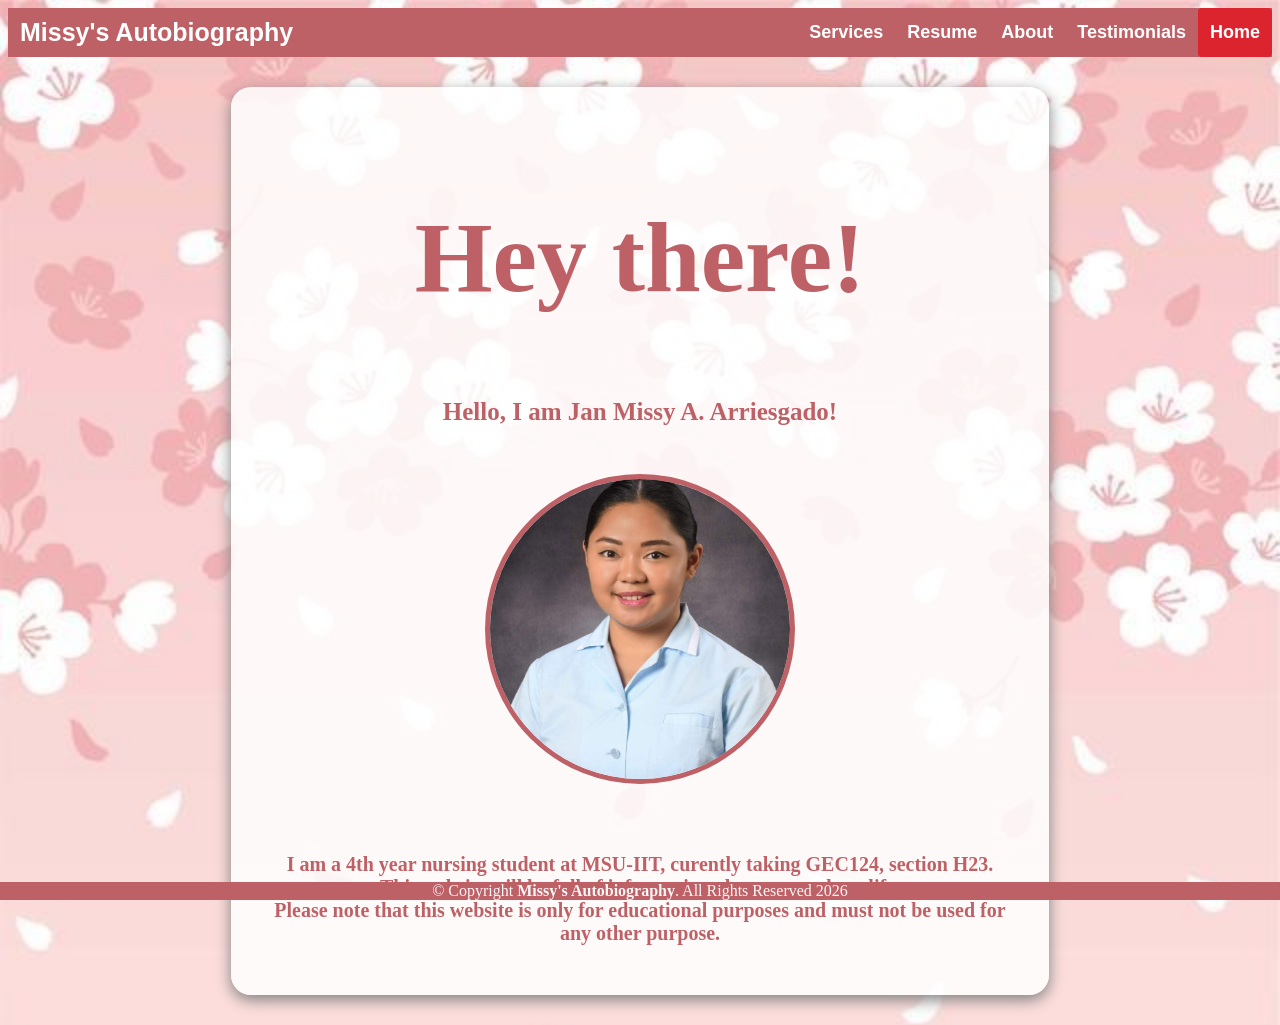
<file: index.html>
<head>
    <title>Missy's Autobiography</title>
    <link rel="stylesheet" type="text/css" href="style.css" media="screen">
    </head>
    
    
    <body data-new-gr-c-s-check-loaded="14.1195.0" data-gr-ext-installed="">
        <header>
            <div class="header">
                <div class="header-Left">
                    <a href="index.html" class="logo">Missy's Autobiography</a>
                </div>
            <div class="header-Right">
                <a href="services.html">Services</a>
                <a href="resume.html">Resume</a>
                <a href="about.html">About</a>
                 <a href="testimonials.html">Testimonials</a>
                <a class="active" href="index.html">Home</a>
            </div>
        </div>
        </header>
    
        <section class="about">
               <h1 section="section">Hey there!</h1>
               <h2>Hello, I am Jan Missy A. Arriesgado!
               <br>
               <br>
               <img src="PHOTOS/arriesgado pinning.jpg" alt="Pinning Ceremony" class="profile-picture"> 
               <br></h2>
               <h3> I am a 4th year nursing student at MSU-IIT, curently taking GEC124, section H23.
                <br>This website will be full of information about me and my life.
                <br>Please note that this website is only for educational purposes and must not be used for any other purpose. </h3>
        </section>
    
        <footer class="">
            <div class="footer">
                © Copyright <strong><span>Missy's Autobiography</span></strong>. All Rights Reserved 2026
            </div>
        </footer>
    
    
    
    </body>
</file>
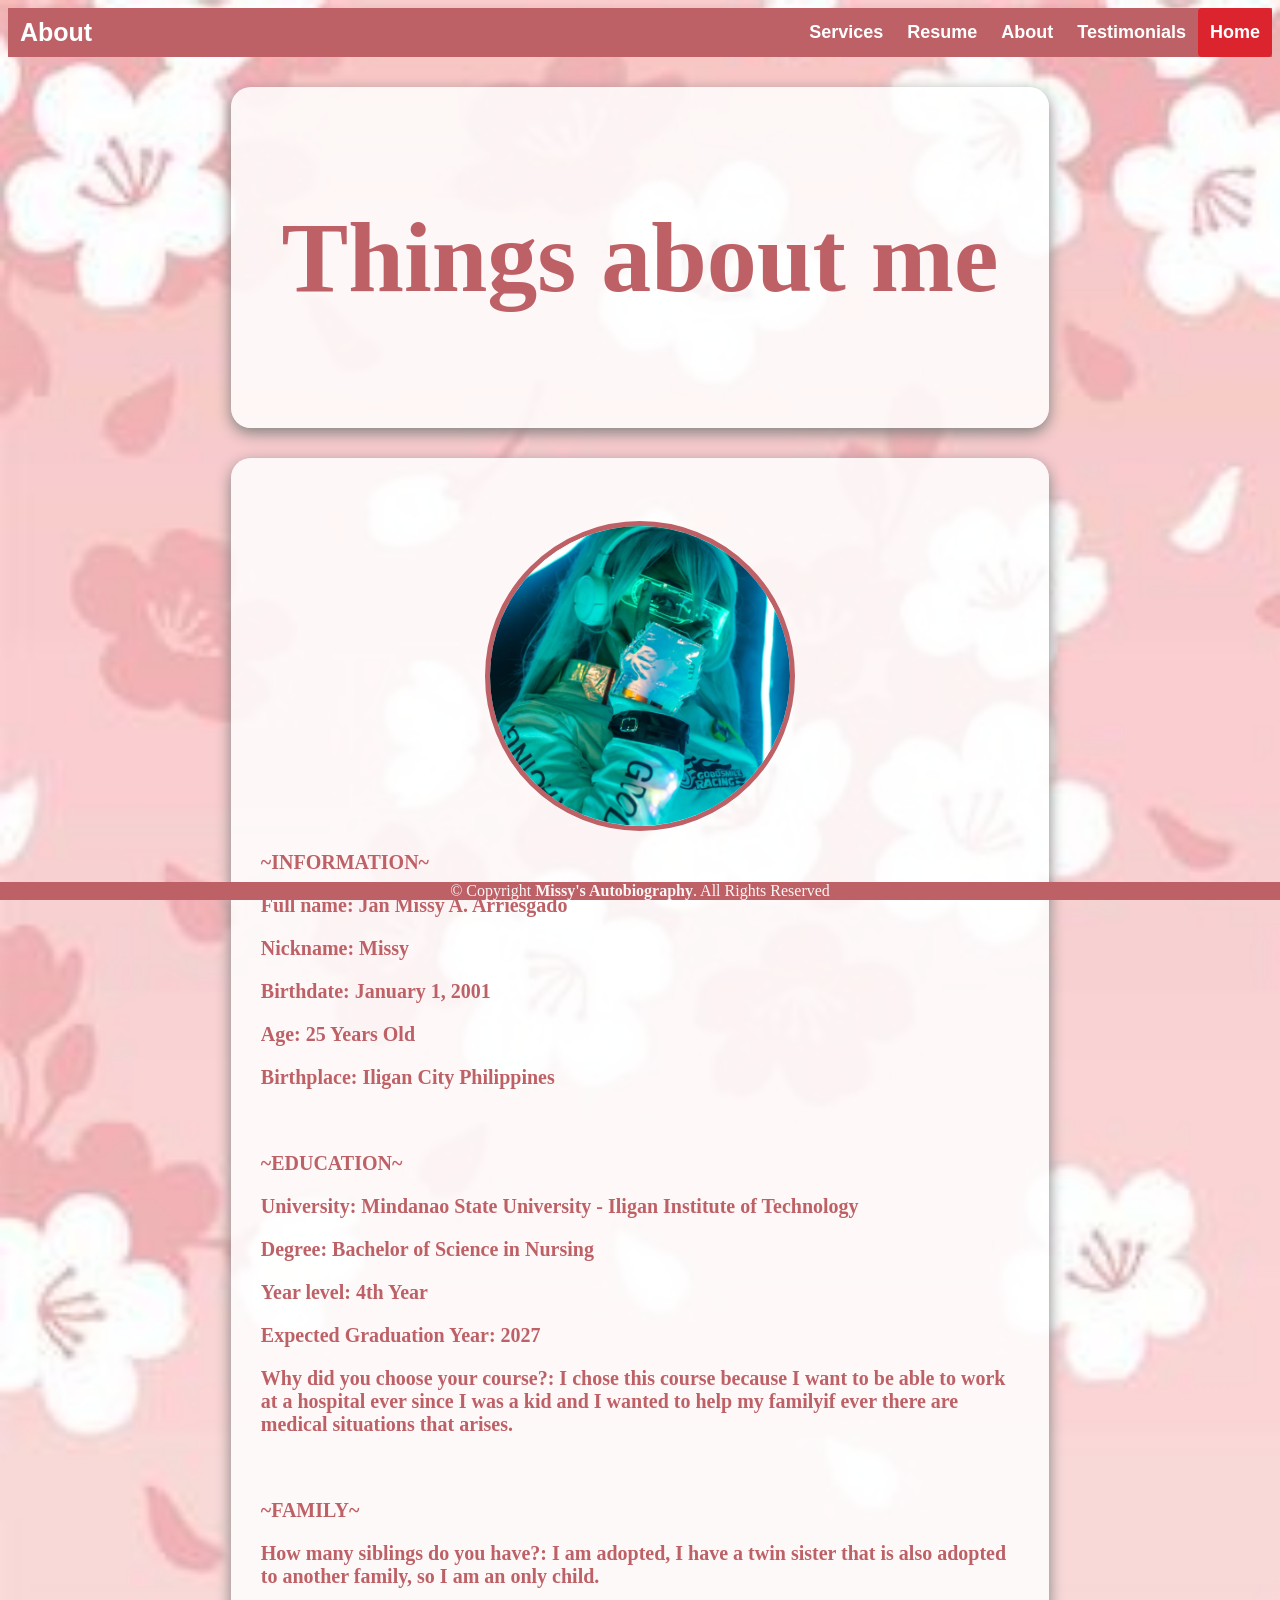
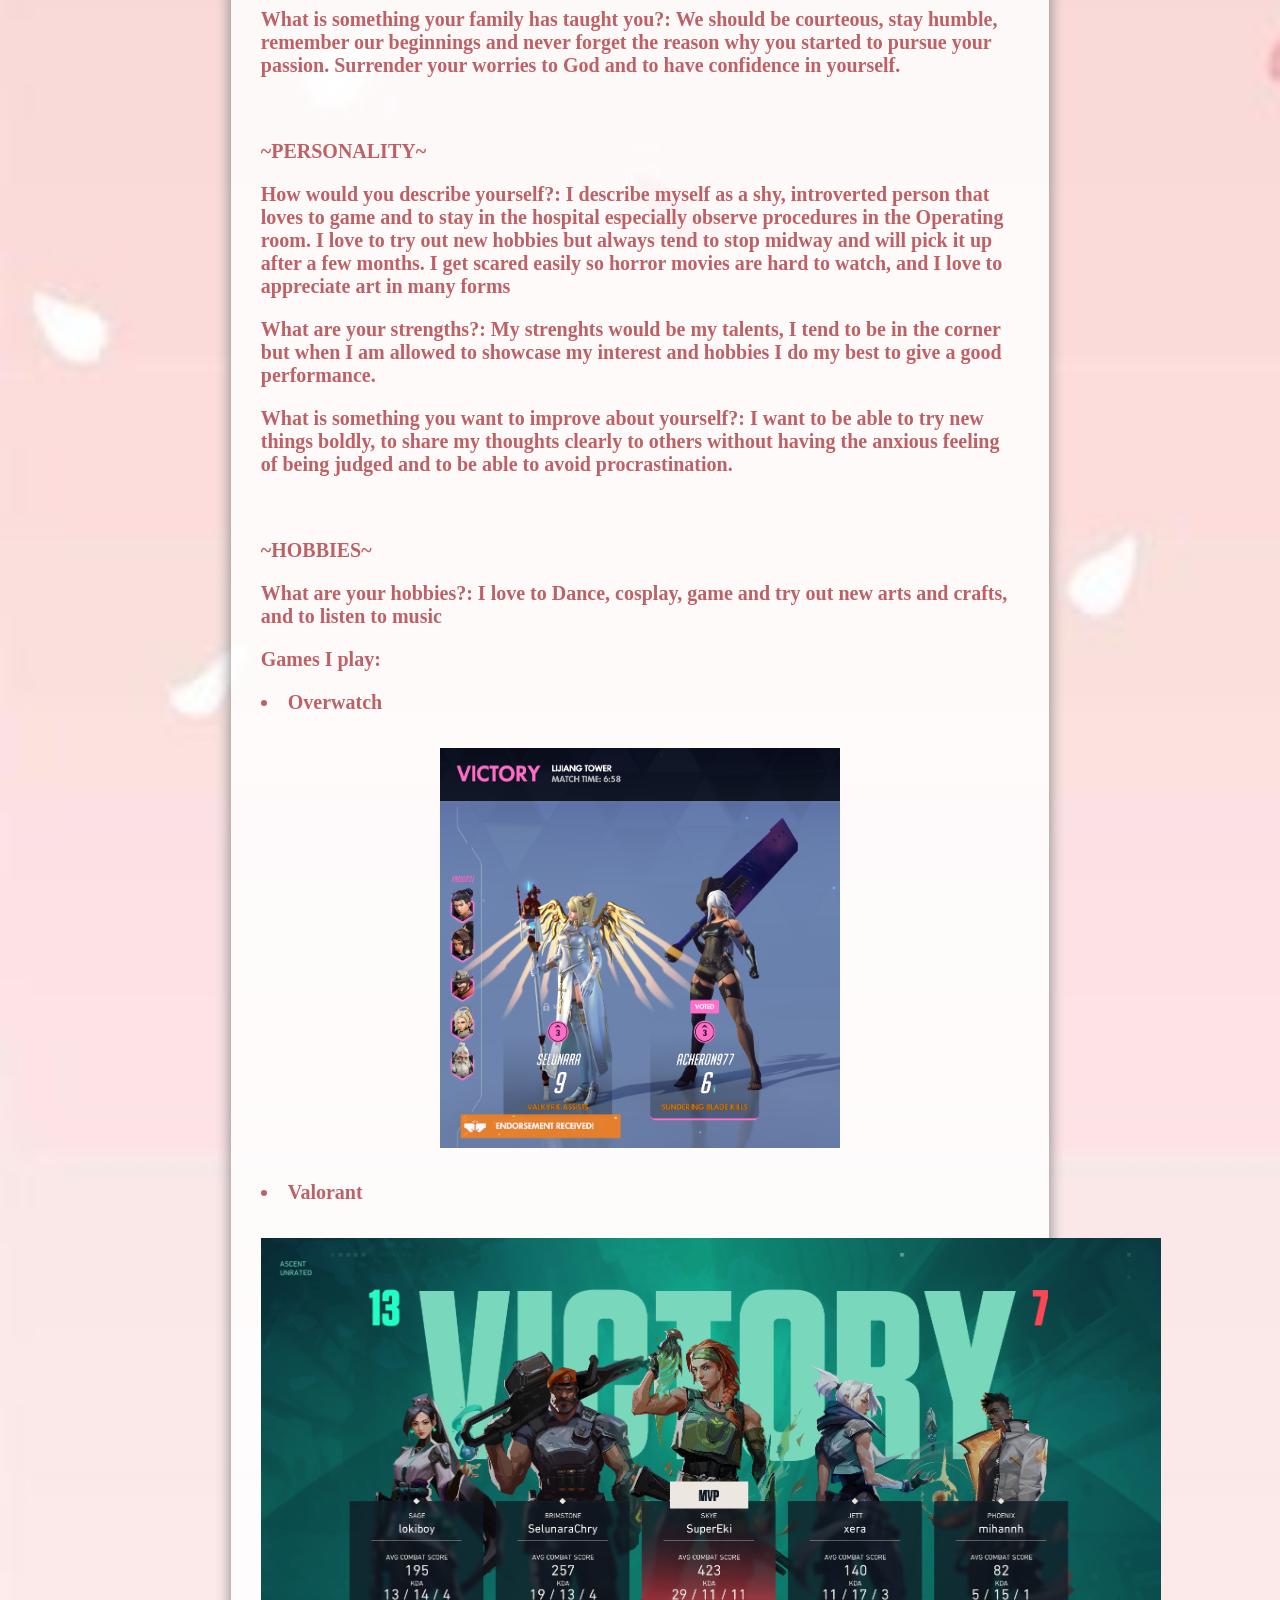
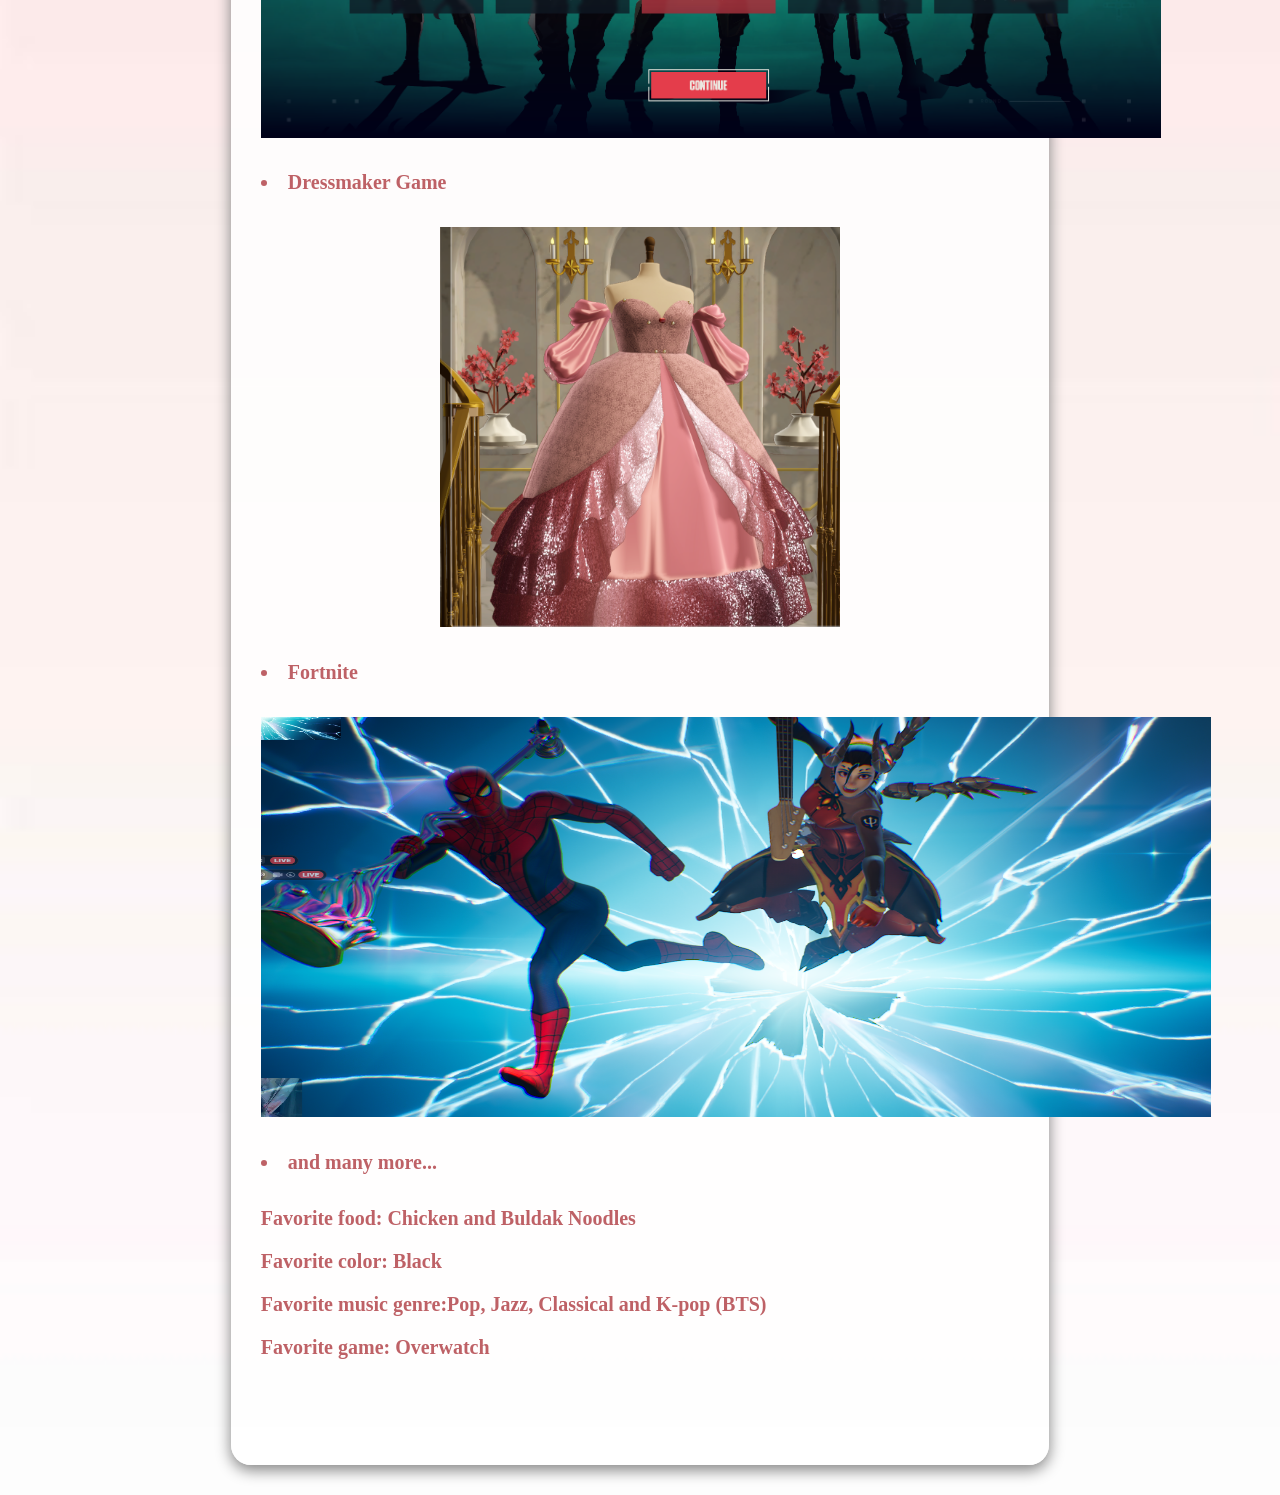
<file: about.html>
<head>
    <title>Missy's Autobiography</title>
    <link rel="stylesheet" type="text/css" href="style.css" media="screen">
    </head>
    
    
    <body data-new-gr-c-s-check-loaded="14.1195.0" data-gr-ext-installed="">
        <header>
            <div class="header">
                <div class="header-Left">
                    <a href="index.html" class="logo">About</a>
                </div>
            <div class="header-Right">
                <a href="services.html">Services</a>
                <a href="resume.html">Resume</a>
                <a href="about.html">About</a>
                 <a href="testimonials.html">Testimonials</a>
                <a class="active" href="index.html">Home</a>
            </div>
        </div>
        </header>
    
        <section class="about">
               <h1>Things about me</h1>
        </section>
          <section class="about">
               <h5> <img src="PHOTOS/COSPLAY 1.jpg" alt="Cosplay 1" class="profile-picture">
                <p>~INFORMATION~</p>
                <p> Full name: Jan Missy A. Arriesgado</p>
                <p>Nickname: Missy</p>
                <p>Birthdate: January 1, 2001</p>
                <p>Age: 25 Years Old</p>
                <p> Birthplace: Iligan City Philippines</p>
                <br>
                <p>~EDUCATION~</p>
                <p>University: Mindanao State University - Iligan Institute of Technology</p>
                <p>Degree: Bachelor of Science in Nursing</p>
                <p> Year level: 4th Year</p>
                <p>Expected Graduation Year: 2027 </p>
                <p>Why did you choose your course?: I chose this course because I want to be able to work at a hospital ever since I was a kid and I wanted to help my familyif ever there are medical situations that arises.</p>
               <br>
                <p>~FAMILY~</p>
                <p>How many siblings do you have?: I am adopted, I have a twin sister that is also adopted to another family, so I am an only child.</p>
                <p>What is something your family has taught you?: We should be courteous, stay humble, remember our beginnings and never forget the reason why you started to pursue your passion. Surrender your worries to God and to have confidence in yourself. </p>
                <br>
                <p>~PERSONALITY~ </p>
                <p>How would you describe yourself?: I describe myself as a shy, introverted person that loves to game and to stay in the hospital especially observe procedures in the Operating room. I love to try out new hobbies but always tend to stop midway and will pick it up after a few months. I get scared easily so horror movies are hard to watch, and I love to appreciate art in many forms </p>
                <p>What are your strengths?: My strenghts would be my talents, I tend to be in the corner but when I am allowed to showcase my interest and hobbies I do my best to give a good performance.</p>
                <p>What is something you want to improve about yourself?: I want to be able to try new things boldly, to share my thoughts clearly to others without having the anxious feeling of being judged and to be able to avoid procrastination.</p>
                <br>
                <p>~HOBBIES~</p>
                <p>What are your hobbies?: I love to Dance, cosplay, game and try out new arts and crafts, and to listen to music</p>
                <p> Games I play:</p>
                <li>Overwatch</li>
                <h3><img src="PHOTOS/Mercy and vendetta.png" alt="Overwatch" width="400" height="400"></h3></h5>
                <h5><li> Valorant</li>
                <h3><img src="PHOTOS/valorant.png" alt="Valorant" width="900" height="500"></h3></h5>
                <h5><li> Dressmaker Game</li>
                <h3><img src="PHOTOS/dressmaker.png" alt="Dressmaker" width="400" height="400"></h3></h5>
                <h5><li> Fortnite</li>
                <h3><img src="PHOTOS/mercy and spidey.png" alt="Fortnite" width="950" height="400"></h3></h5>
                <h5><li> and many more...</li></h5>
                <h5>
                <p>Favorite food: Chicken and Buldak Noodles</p>
                <p>Favorite color: Black</p>
                <p>Favorite music genre:Pop, Jazz, Classical and K-pop (BTS)</p>
                <p>Favorite game: Overwatch</p>
                <br>
                </h5>

        </section>
    
        <footer class="">
            <div class="footer">
                © Copyright <strong><span>Missy's Autobiography</span></strong>. All Rights Reserved
            </div>
        </footer>
    
    
    
    </body>
</file>
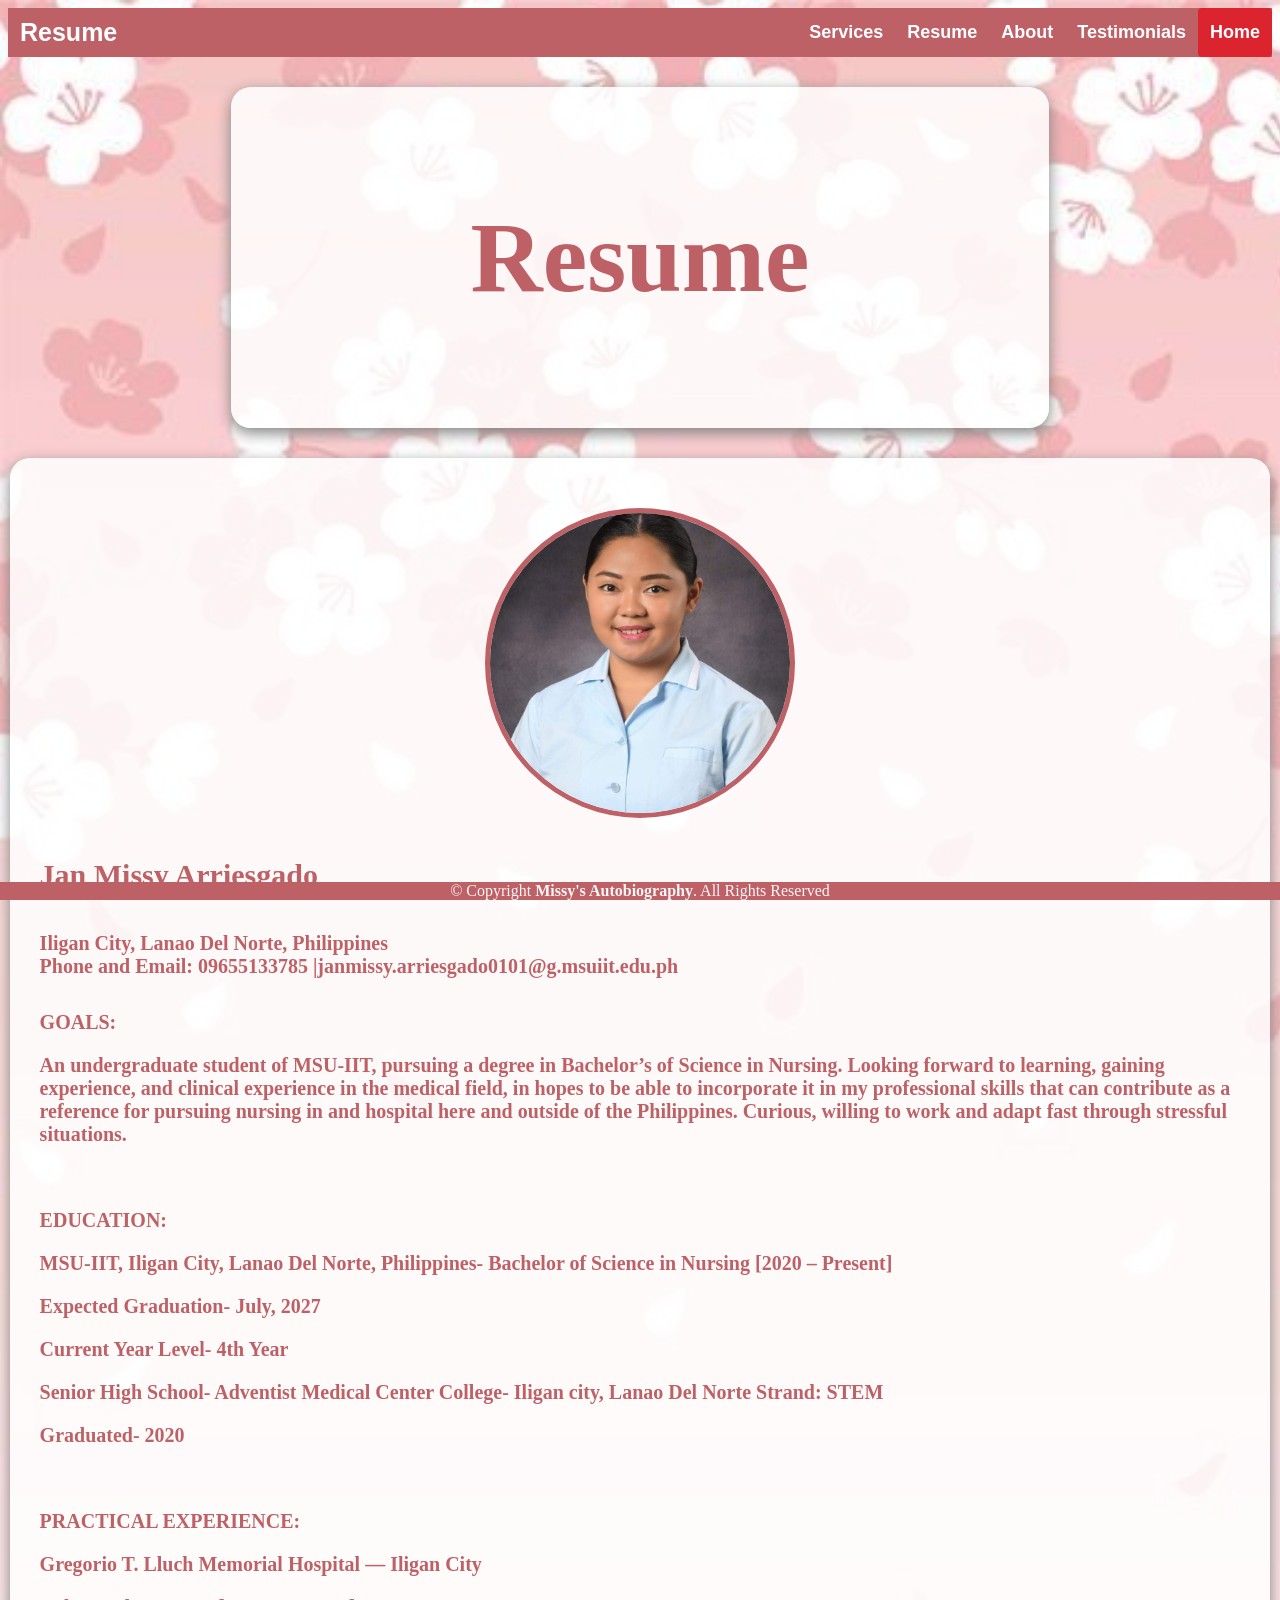
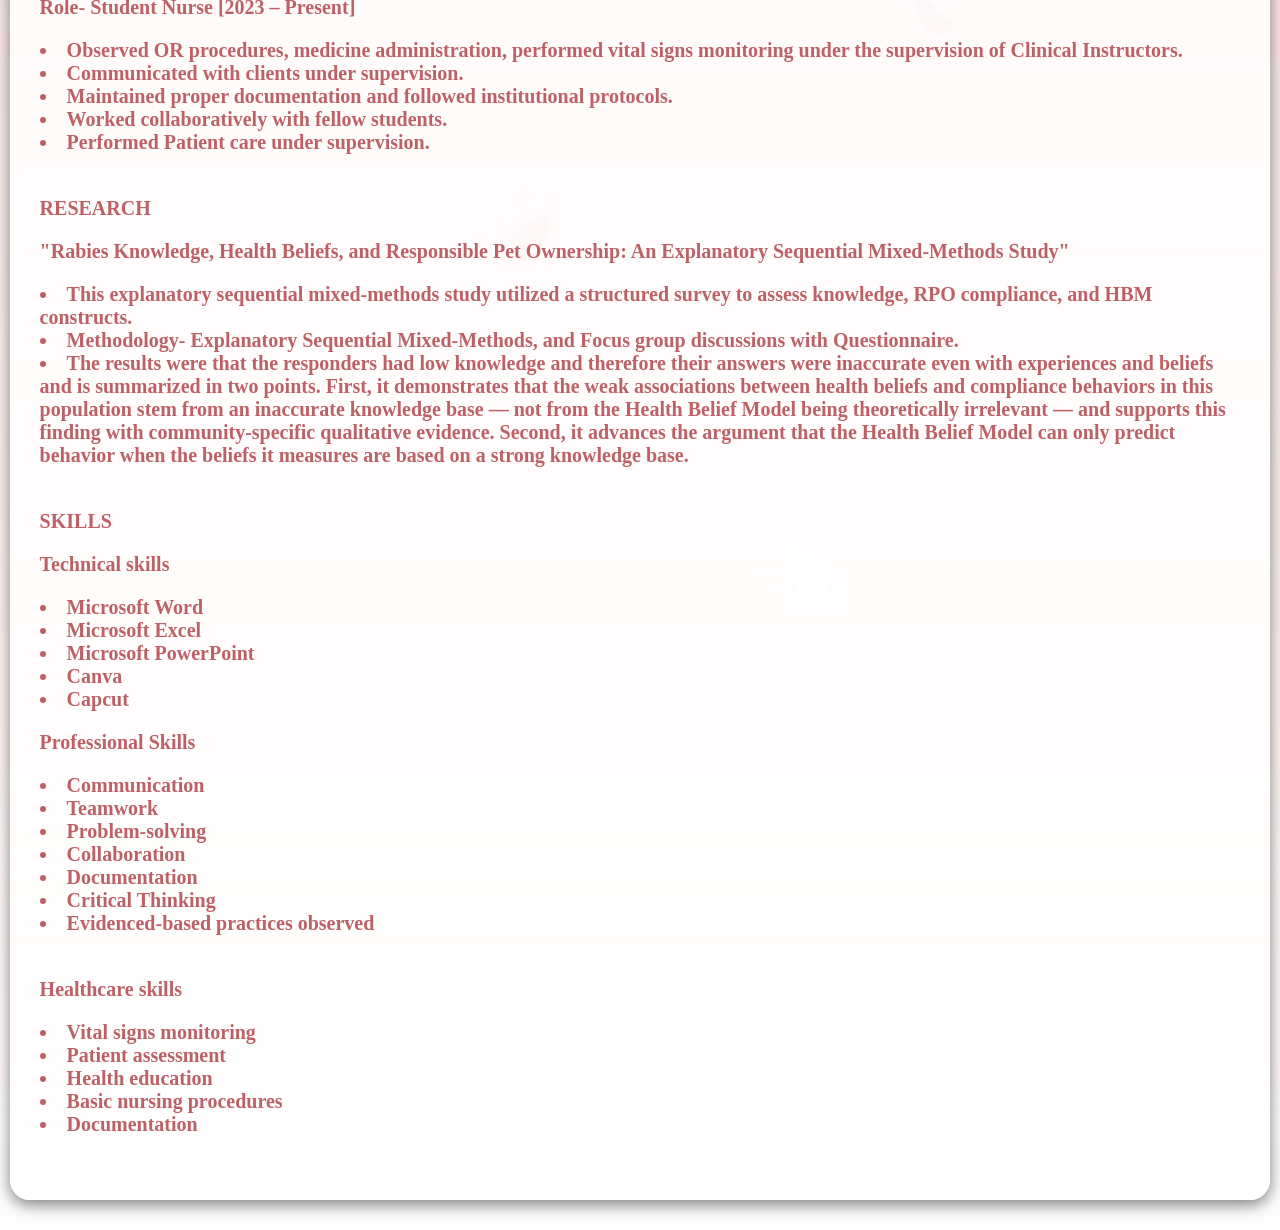
<file: resume.html>
<head>
    <title>Missy's Autobiography</title>
    <link rel="stylesheet" type="text/css" href="style.css" media="screen">
    </head>
    
    
    <body data-new-gr-c-s-check-loaded="14.1195.0" data-gr-ext-installed="">
        <header>
            <div class="header">
                <div class="header-Left">
                    <a href="index.html" class="logo">Resume</a>
                </div>
            <div class="header-Right">
                <a href="services.html">Services</a>
                <a href="resume.html">Resume</a>
                <a href="about.html">About</a>
                 <a href="testimonials.html">Testimonials</a>
                <a class="active" href="index.html">Home</a>
            </div>
        </div>
        </header>
    
        <section class="about">
               <h1>Resume</h1>
        </section>
         <section class="resume">
                <img src="PHOTOS/arriesgado pinning.jpg" alt="Pinning Ceremony" class="profile-picture"> 
               <h4>Jan Missy Arriesgado
               <h5>Iligan City, Lanao Del Norte, Philippines
                <br>Phone and Email: 09655133785 |janmissy.arriesgado0101@g.msuiit.edu.ph</h4></h5>
                <h5>GOALS:
                <p>An undergraduate student of MSU-IIT, pursuing a degree in Bachelor’s of Science in Nursing. Looking forward to learning, gaining experience, and clinical experience in the medical field, in hopes to be able to incorporate it in my professional skills that can contribute as a reference for pursuing nursing in and hospital here and outside of the Philippines. Curious, willing to work and adapt fast through stressful situations.</p>
               <br>
                <p>EDUCATION:</p>
                <p>MSU-IIT, Iligan City, Lanao Del Norte, Philippines- Bachelor of Science in Nursing [2020 – Present]</p> 
                <p>Expected Graduation- July, 2027</p>
                <p>Current Year Level- 4th Year </p>
                <p> Senior High School- Adventist Medical Center College- Iligan city, Lanao Del Norte Strand: STEM</p>
                <p>Graduated- 2020</p>
                <br>
                <p> PRACTICAL EXPERIENCE:</p>
                <p>Gregorio T. Lluch Memorial Hospital — Iligan City</p>
                <p> Role- Student Nurse [2023 – Present]</p>
                <li> Observed OR procedures, medicine administration, performed vital signs monitoring under the supervision of Clinical Instructors.</li>
                <li>Communicated with clients under supervision.</li>
                <li>Maintained proper documentation and followed institutional protocols.</li>
                <li>Worked collaboratively with fellow students.</li>
                <li>Performed Patient care under supervision.</li>
                <br>
                <p>RESEARCH</p>
                <p>"Rabies Knowledge, Health Beliefs, and Responsible Pet Ownership: An Explanatory Sequential Mixed-Methods Study"</p>
                <li>This explanatory sequential mixed-methods study utilized a structured survey to assess knowledge, RPO compliance, and HBM constructs.</li>
                <li>Methodology- Explanatory Sequential Mixed-Methods, and Focus group discussions with Questionnaire.</li>
                <li>The results were that the responders had low knowledge and therefore their answers were inaccurate even with experiences and beliefs and is summarized in two points. First, it demonstrates that the weak associations between health beliefs and compliance behaviors in this population stem from an inaccurate knowledge base — not from the Health Belief Model being theoretically irrelevant — and supports this finding with community-specific qualitative evidence. Second, it advances the argument that the Health Belief Model can only predict behavior when the beliefs it measures are based on a strong knowledge base.</li>
                <br>
                <p>SKILLS</p>
                <p> Technical skills</p>
                <li> Microsoft Word</li>
                <li> Microsoft Excel</li>
                <li> Microsoft PowerPoint</li>
                <li> Canva</li>
                <li> Capcut</li>
                <p>Professional Skills</p>
                <li>Communication</li>
                <li>Teamwork</li>
                <li>Problem-solving</li>
                <li>Collaboration</li>
                <li>Documentation</li>
                <li> Critical Thinking</li>
                <li>Evidenced-based practices observed</li>
                <br> 
                <p> Healthcare skills</p>
                <li>Vital signs monitoring</li>
                <li>Patient assessment</li>
                <li>Health education</li>
                <li>Basic nursing procedures</li>
                <li>Documentation</li>
                 </h5>

        </section>
        <footer class="">
            <div class="footer">
                © Copyright <strong><span>Missy's Autobiography</span></strong>. All Rights Reserved
            </div>
        </footer>
    
    
    
    </body>
</file>
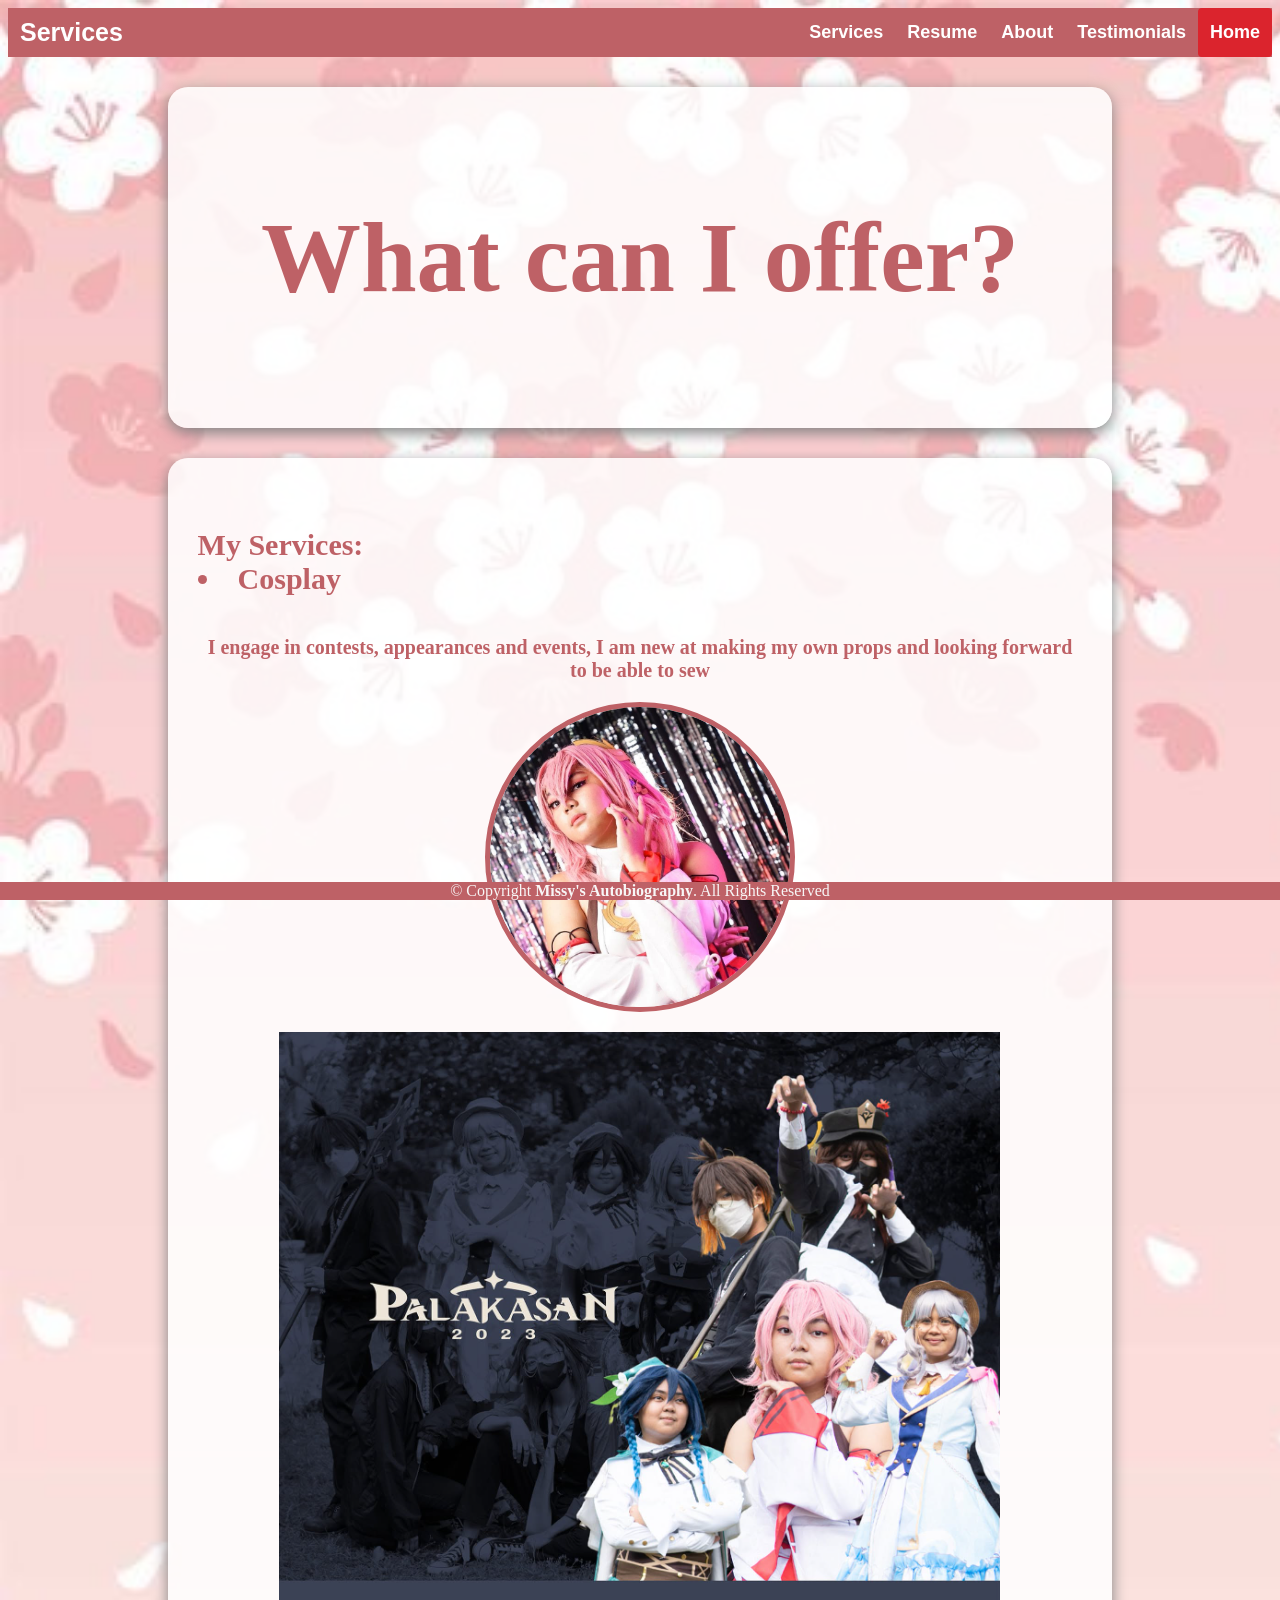
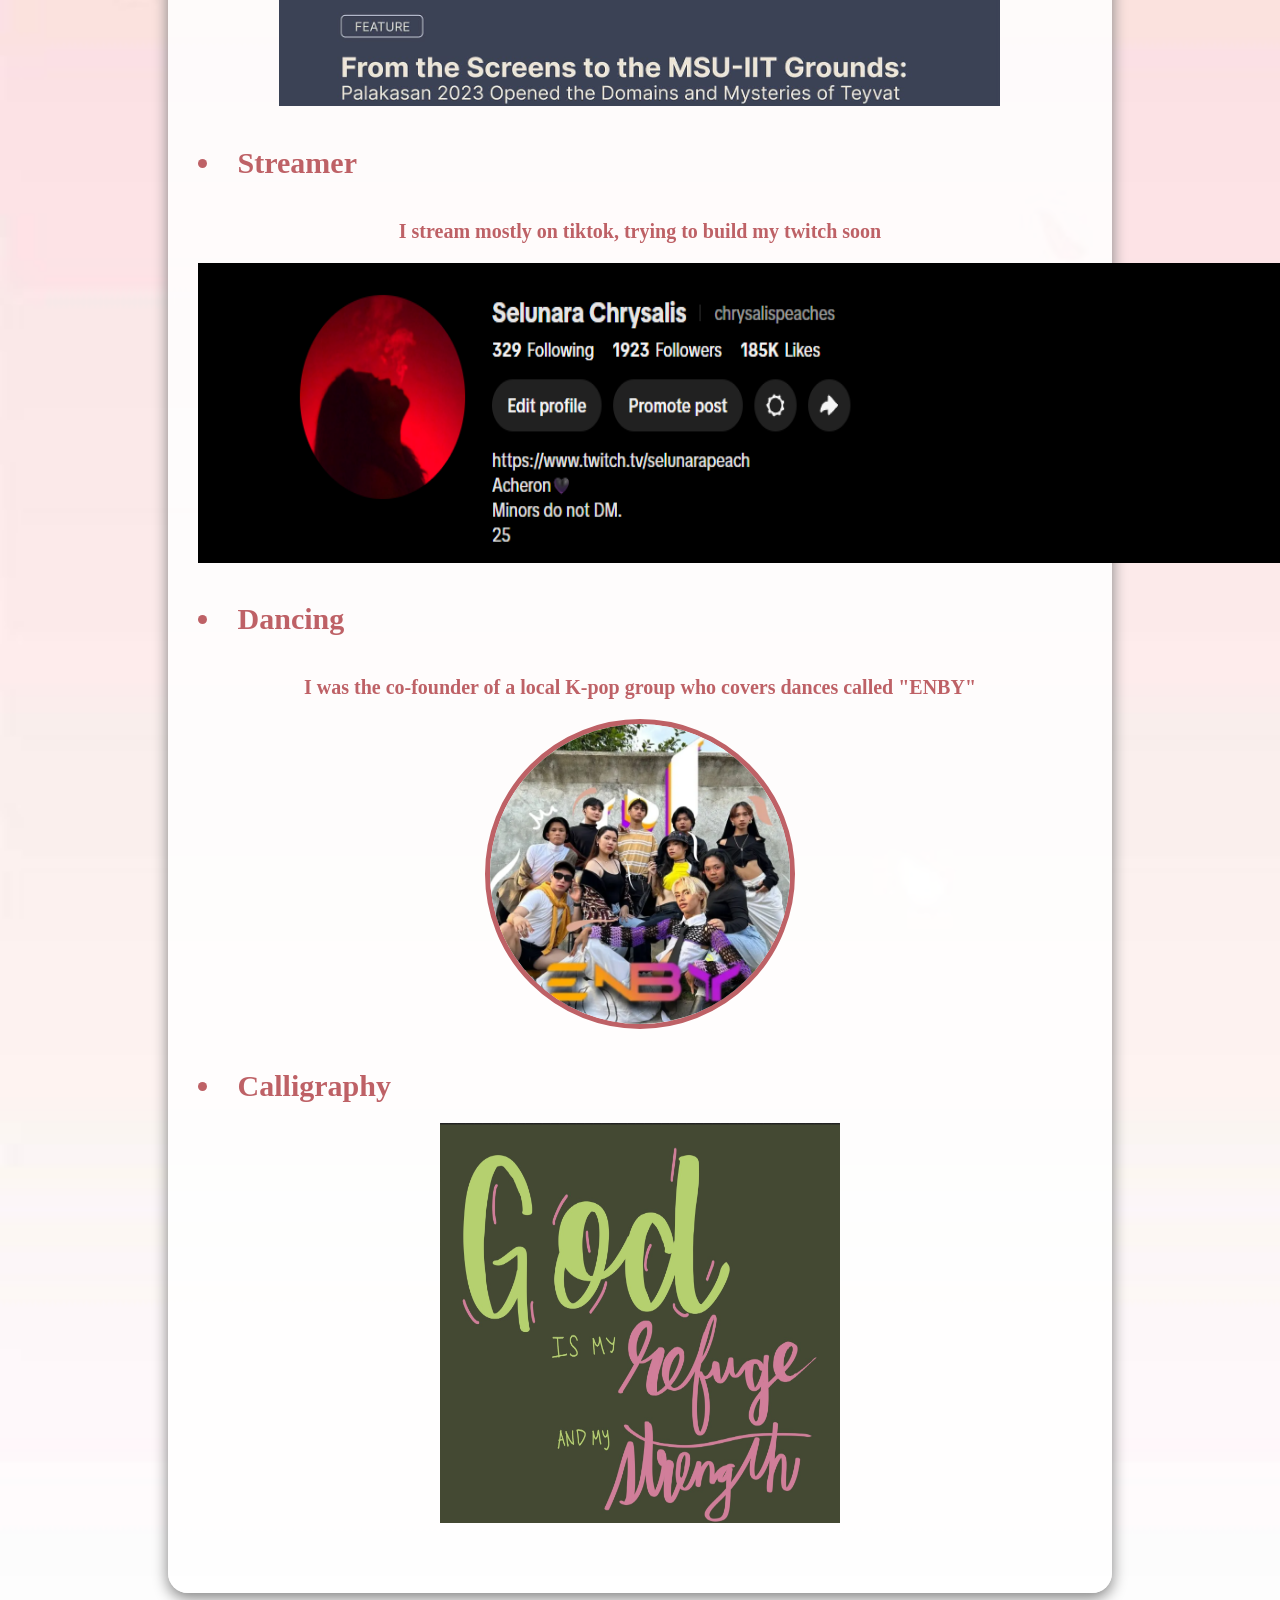
<file: services.html>
<head>
    <title>Missy's Autobiography</title>
    <link rel="stylesheet" type="text/css" href="style.css" media="screen">
    </head>
    
    
    <body data-new-gr-c-s-check-loaded="14.1195.0" data-gr-ext-installed="">
        <header>
            <div class="header">
                <div class="header-Left">
                    <a href="index.html" class="logo">Services</a>
                </div>
            <div class="header-Right">
                <a href="services.html">Services</a>
                <a href="resume.html">Resume</a>
                <a href="about.html">About</a>
                 <a href="testimonials.html">Testimonials</a>
                <a class="active" href="index.html">Home</a>
            </div>
        </div>
        </header>
    
        <section class="services">
               <h1>What can I offer?</h1>
        </section>
        <section class="services">
               <h4>My Services:
               <li>Cosplay</li>
               <h3> I engage in contests, appearances and events, I am new at making my own props and looking forward to be able to sew</h3></h4>
               <img src="PHOTOS/COSPLAY 2.jpg" alt="Cosplay" class="profile-picture">
                <img src="PHOTOS/Feature.png" style="display: block; margin: 20px auto;">
               <h4><li>Streamer</li>
                <h3> I stream mostly on tiktok, trying to build my twitch soon</h3>
                <img src="PHOTOS/Tiktok.png" alt="Streamer" width="1325" height="300">
               <h4><li>Dancing</li>
                <h3>I was the co-founder of a local K-pop group who covers dances called "ENBY"</h3>
                <img src="PHOTOS/Enby.png" class="profile-picture"></h4>
                <h4><li>Calligraphy</li>
                <img src="PHOTOS/God.png" style="display: block; margin: 20px auto;" width="400" height="400"></h4>
        </section>
    
        <footer class="">
            <div class="footer">
                © Copyright <strong><span>Missy's Autobiography</span></strong>. All Rights Reserved
            </div>
        </footer>
    
    
    
    </body>
</file>
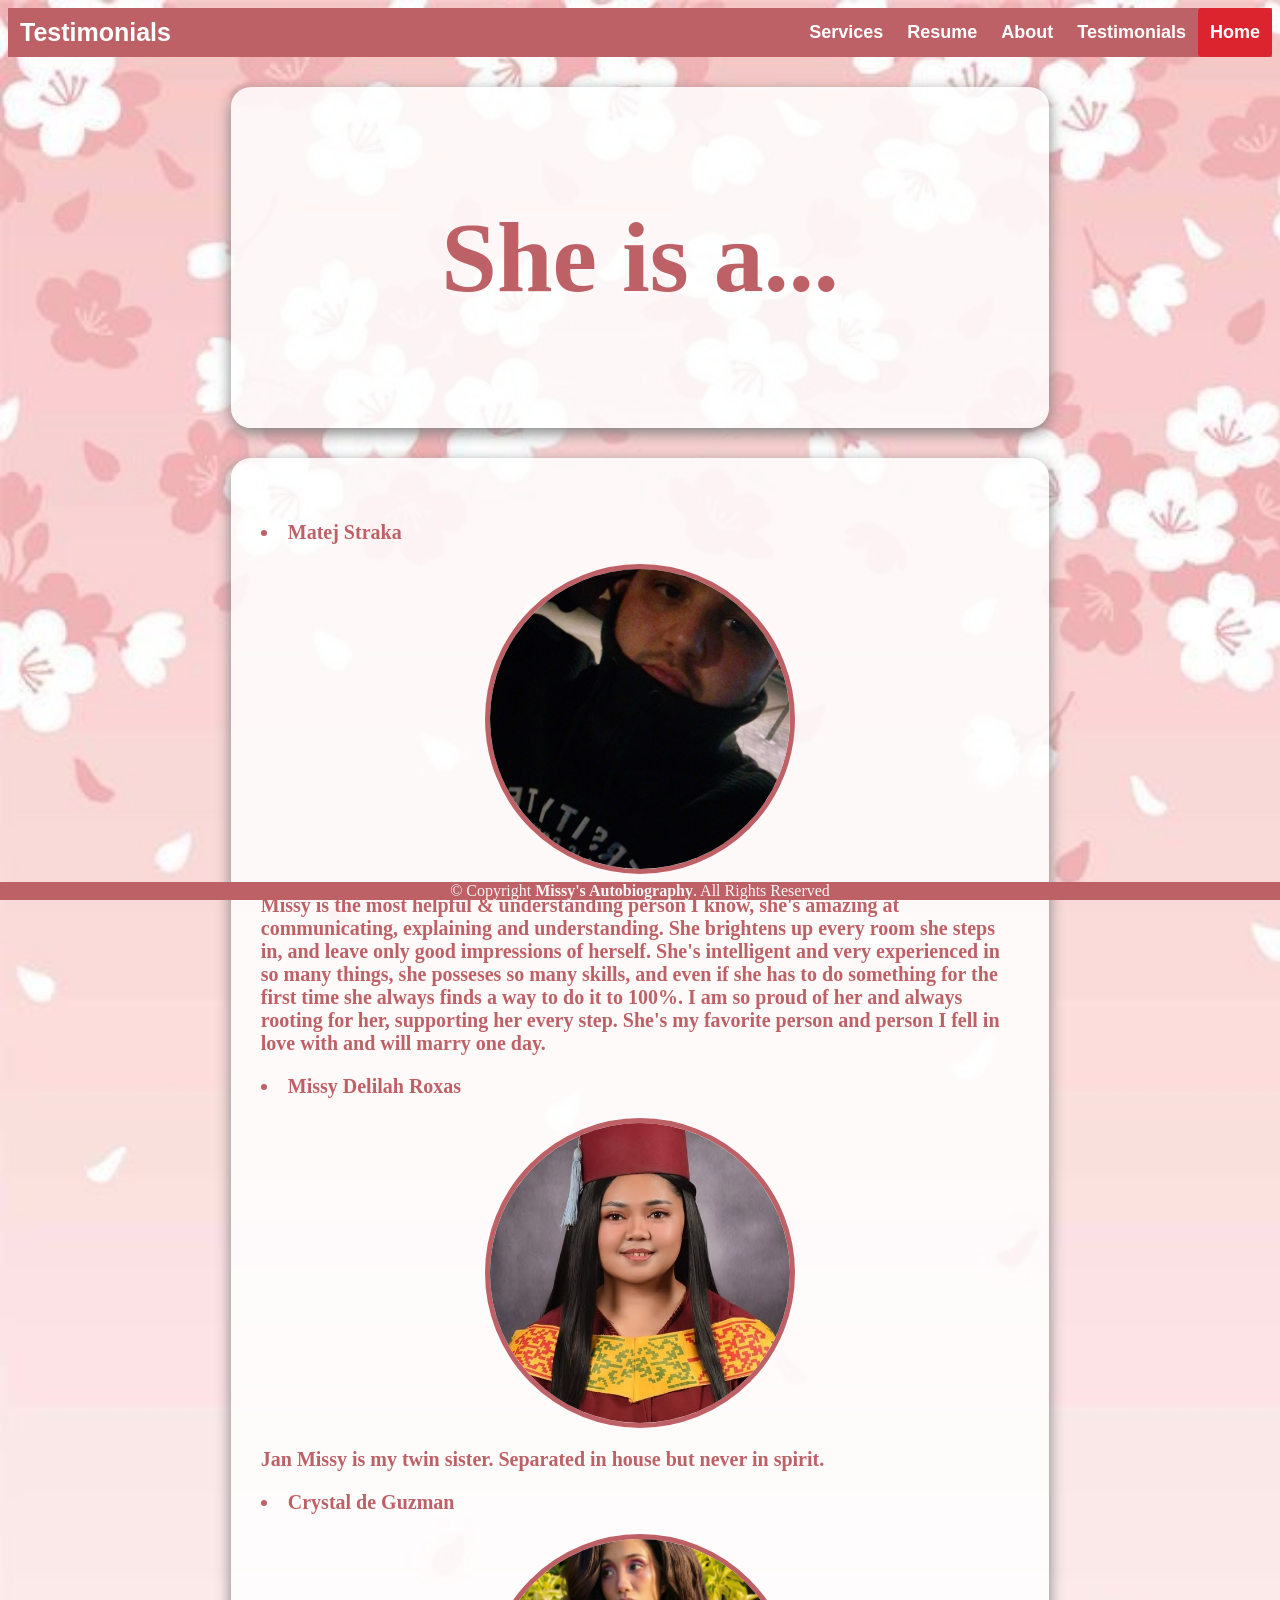
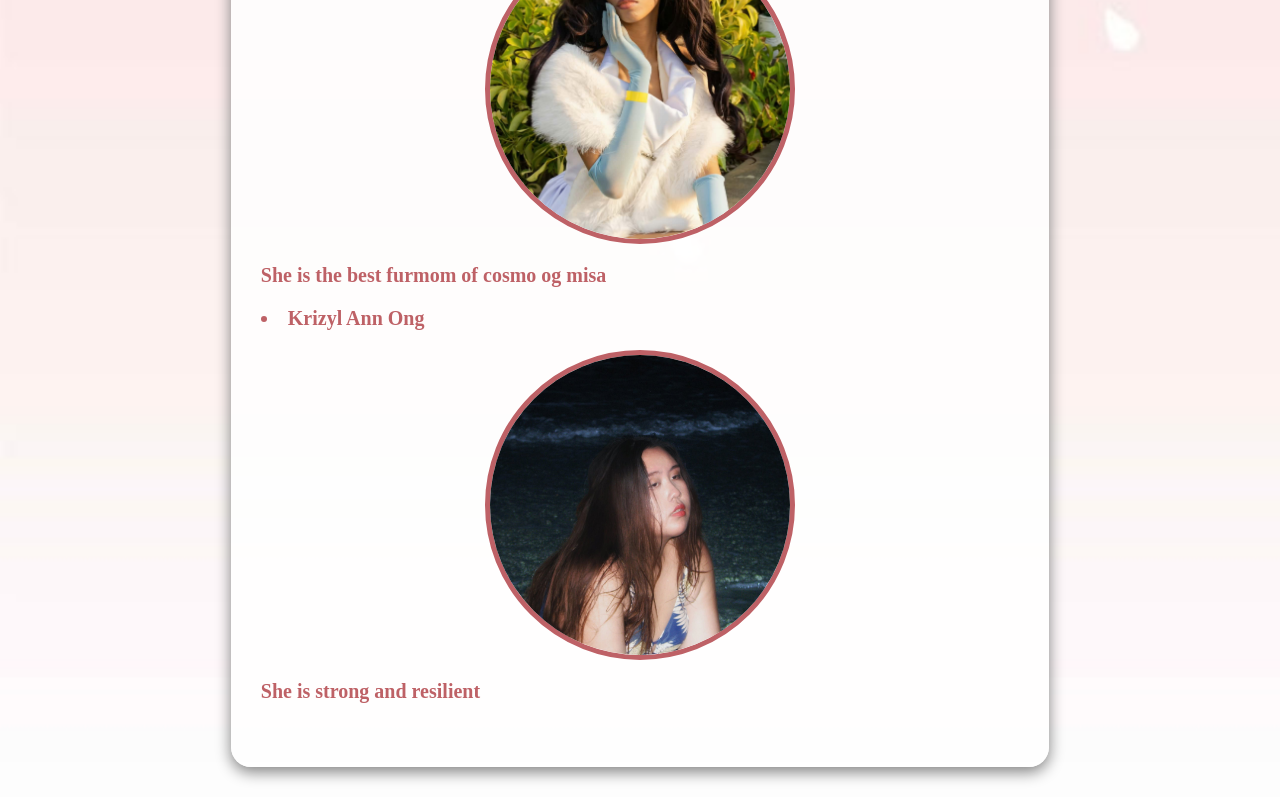
<file: testimonials.html>
<head>
    <title>Missy's Autobiography</title>
    <link rel="stylesheet" type="text/css" href="style.css" media="screen">
    </head>
    
    
    <body data-new-gr-c-s-check-loaded="14.1195.0" data-gr-ext-installed="">
        <header>
            <div class="header">
                <div class="header-Left">
                    <a href="index.html" class="logo">Testimonials</a>
                </div>
            <div class="header-Right">
                <a href="services.html">Services</a>
                <a href="resume.html">Resume</a>
                <a href="about.html">About</a>
                 <a href="testimonials.html">Testimonials</a>
                <a class="active" href="index.html">Home</a>
            </div>
        </div>
        </header>
    
        <section class="about">
               <h1>She is a...</h1>
        </section>
        <section class="about">
               <h5>
                <li> Matej Straka</li> 
                <img src="PHOTOS/Baby.jpg" class="profile-picture">
               <p>Missy is the most helpful & understanding person I know, she's amazing at communicating, explaining and understanding. She brightens up every room she steps in, and leave only good impressions of herself. She's intelligent and very experienced in so many things, she posseses so many skills, and even if she has to do something for the first time she always finds a way to do it to 100%. I am so proud of her and always rooting for her, supporting her every step. She's my favorite person and person I fell in love with and will marry one day.</p>
                <li>Missy Delilah Roxas</li>
                <img src="PHOTOS/sodo.jpg" class="profile-picture">
                <p>Jan Missy is my twin sister. Separated in house but never in spirit.</p>
                <li>Crystal de Guzman</li>
                <img src="PHOTOS/Tal.jpg" class="profile-picture">
                <p>She is the best furmom of cosmo og misa</p>
                <li>Krizyl Ann Ong</li>
                <img src="PHOTOS/kring.jpg" class="profile-picture">
                <p>She is strong and resilient</p>
               </h5>
    
        <footer class="">
            <div class="footer">
                © Copyright <strong><span>Missy's Autobiography</span></strong>. All Rights Reserved
            </div>
        </footer>
    
    
    
    </body>
</file>
<file: style.css>
body{
    background-image: url("PHOTOS/background 3.jpg");
    background-repeat: no-repeat;
    background-size: cover;
}
h1{
    color: rgb(190, 97, 102);
    text-align: center;
    font-family: "Dancing Script", cursive;
    font-size: 100px;
}
h2{
    color: rgb(190, 97, 102);
    text-align: center;
    font-family: cambria, cochin, georgia, times, 'times new roman', serif;
    font-size: 25px;
}
h3{
    color: rgb(190, 97, 102);
    text-align: center;
    font-family: "Dancing Script", cursive;
    font-size: 20px;
}
h4{
    color: rgb(190, 97, 102);
    text-align: left;
    font-family: cambria, cochin, georgia, times, 'times new roman', serif;
    font-size: 30px;
}
h5{
    color: rgb(190, 97, 102);
    text-align: left;
    font-family: cambria, cochin, georgia, times, 'times new roman', serif;
    font-size: 20px;
}
.services {
    background-color: rgba(255, 255, 255, 0.85);
    width: 70%;
    margin: 30px auto;
    padding: 30px;
    border-radius: 20px;
    box-shadow: 0px 5px 15px gray;
}

.about {
    background-color: rgba(255, 255, 255, 0.85);
    text-align: left;
    width: 60%;
    margin: 30px auto;
    padding: 30px;
    border-radius: 20px;
    box-shadow: 0px 5px 15px gray;
}
.resume {
    background-color: rgba(255, 255, 255, 0.85);
    width: 95%;
    margin: 30px auto;
    padding: 30px;
    border-radius: 20px;
    box-shadow: 0px 5px 15px gray;
}
.profile-picture {
    display: block;
    margin: 20px auto;
    width: 300px;
    height: 300px;
    object-fit: cover;
    border-radius: 60%;
    border: 5px solid rgb(190, 97, 102);
}
.header {
    overflow: hidden;
    background-color: rgb(190, 97, 102);
    /*padding: 20px 10px;*/
  }
  
  .header img{
    height: 50px;
    width: 50px;
  }
  
  
  /* Style the header links */
  .header a {
    float: left;
    color: rgb(255, 255, 255);
    text-align: center;
    padding: 12px;
    text-decoration: none;
    font-size: 18px;
    line-height: 25px;
    border-radius: 4px;
    font-family: Arial, Helvetica, sans-serif;
    font-weight: bold;
  }
  
  /* Style the logo link (notice that we set the same value of line-height and font-size to prevent the header to increase when the font gets bigger */
  .header a.logo {
    font-size: 25px;
    font-weight: bold;
    font-family: Arial, Helvetica, sans-serif;
  }
  
  /* Change the background color on mouse-over */
  .header a:hover {
    background-color: rgb(88, 3, 3);
    color: White;
  }
  
  .header a.active {
    background-color: rgb(219, 36, 45);
    color: white;
  }
  
  /* Float the link section to the right */
  .header-Right {
    float: right;
  }

  .footer{
    position:fixed;
    left: 0;
    bottom: 0;
    width: 100%;
    background-color: rgb(190, 97, 102);
    color: rgb(248, 246, 246);
    text-align: center;
  }
  #content{
    color: maroon;
    text-align: justify;
    font-family: Cambria, Cochin, Georgia, Times, 'Times New Roman', serif;
    font-size: 75px;
  }
</file>
